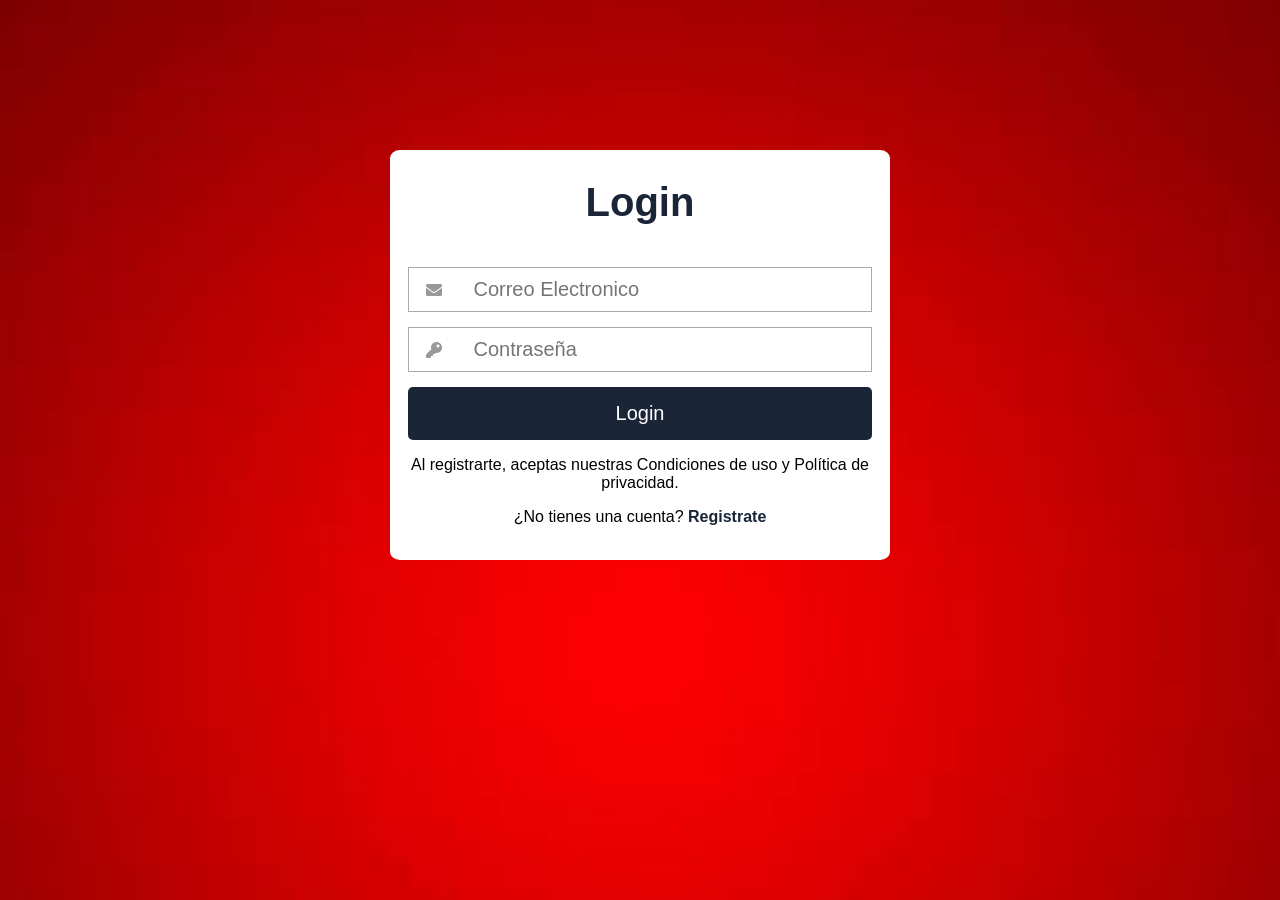
<file: login responsive/loginvista.html>
<!DOCTYPE html>
<html lang="es">
<head>
	<meta charset="UTF-8">
	<title></title> 
	<meta name="viewport" content="width=device-width, user-scalable=yes, initial-scale=1.0, maximum-scale=3.0, minimum-scale=1.0">
 <link rel="stylesheet" href="https://use.fontawesome.com/releases/v5.6.3/css/all.css" >
	<link rel="stylesheet" href="estilos.css">
	

</head>  
<body>
    <form class="formulario">
    
    <h1>Login</h1>
     <div class="contenedor">
     
     
         
         <div class="input-contenedor">
         <i class="fas fa-envelope icon"></i>
         <input type="text" placeholder="Correo Electronico">
         
         </div>
         
         <div class="input-contenedor">
        <i class="fas fa-key icon"></i>
         <input type="password" placeholder="Contraseña">
         
         </div>
         <input type="submit" value="Login" class="button">
         <p>Al registrarte, aceptas nuestras Condiciones de uso y Política de privacidad.</p>
         <p>¿No tienes una cuenta? <a class="link" href="file:///C:/Users/Alex%20Javier%20Z/Desktop/Ingrid/Documentación/login%20responsive/registrarvista.html">Registrate </a></p>
     </div>
    </form>
</body>
</html>
</file>
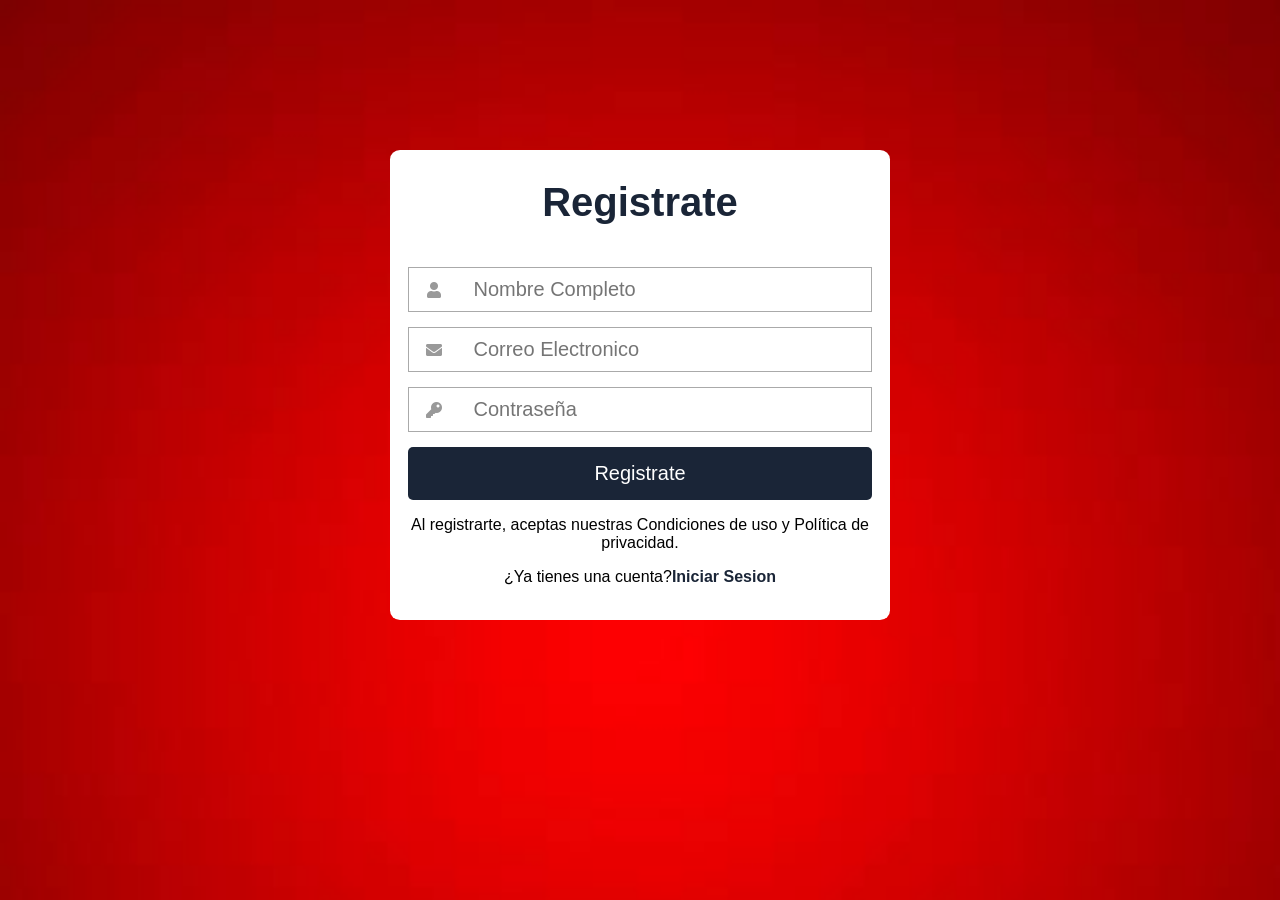
<file: login responsive/registrarvista.html>
<!DOCTYPE html>
<html lang="es">
<head>
	<meta charset="UTF-8">
	<title></title> 
	<meta name="viewport" content="width=device-width, user-scalable=yes, initial-scale=1.0, maximum-scale=3.0, minimum-scale=1.0">
 <link rel="stylesheet" href="https://use.fontawesome.com/releases/v5.6.3/css/all.css" >
	<link rel="stylesheet" href="estilos.css">
	

</head>  
<body>
 <form class="formulario">
    
    <h1>Registrate</h1>
     <div class="contenedor">
     
     <div class="input-contenedor">
         <i class="fas fa-user icon"></i>
         <input type="text" placeholder="Nombre Completo">
         
         </div>
         
         <div class="input-contenedor">
         <i class="fas fa-envelope icon"></i>
         <input type="text" placeholder="Correo Electronico">
         
         </div>
         
         <div class="input-contenedor">
        <i class="fas fa-key icon"></i>
         <input type="password" placeholder="Contraseña">
         
         </div>
         <input href type="submit" value="Registrate" class="button">
         <p>Al registrarte, aceptas nuestras Condiciones de uso y Política de privacidad.</p>
         <p>¿Ya tienes una cuenta?<a class="link" href="loginvista.html">Iniciar Sesion</a></p>
     </div>
    </form>
</body>
</html>
</file>
<file: login responsive/estilos.css>
body {
    font-family: Arial, Helvetica, sans-serif;
    margin: 0;
   background: url(imagen.jpg);
    background-size: cover;
    background-attachment: fixed;
}
* {
    box-sizing: border-box;
}
.contenedor{
    width: 100%;
    padding: 15px;
}
.formulario{
    background: #fff;
    margin-top: 150px;
    padding: 3px;
}
h1{
    text-align: center;
    color: #1a2537;
    font-size: 40px;
}
input[type="text"],
input[type="password"]{
    font-size: 20px;
    width: 82%;
    padding: 10px;
    border: none;
}
.input-contenedor{
    margin-bottom: 15px;
    border: 1px solid #aaa;
}
.icon{
    min-width: 50px;
    text-align: center;
    color: #999;
}
.button{
    border: none;
    width: 100%;
    color: white;
    font-size: 20px;
    background:  #1a2537;
    padding: 15px 20px;
    border-radius: 5px;
    cursor: pointer;
}
.button:hover{
    background: cadetblue;
}
p{
    text-align: center;
}
.link{
    text-decoration: none;
      color: #1a2537;
    font-weight: 600;
}
.link:hover{
     color: cadetblue;
}
@media(min-width:768px)
{
    .formulario{
        margin: auto;
        width: 500px;
        margin-top: 150px;
        border-radius: 2%;
    }
}
</file>
